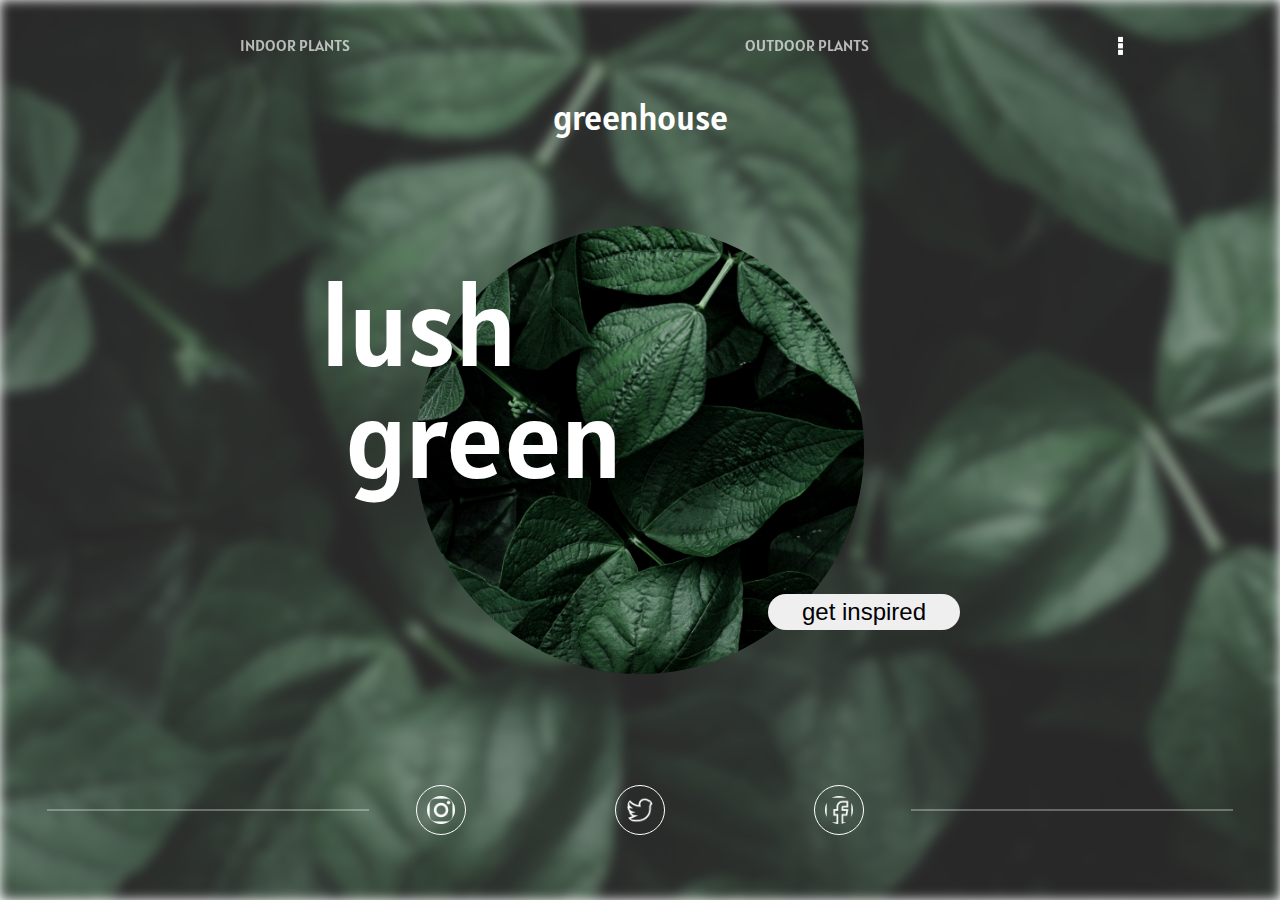
<file: index.html>
<!DOCTYPE html>
<html lang="en">
<head>
    <meta charset="UTF-8">
    <meta name="viewport" content="width=device-width, initial-scale=1.0">
    <meta http-equiv="X-UA-Compatible" content="ie=edge">
    <title>Document</title>
    <link href="https://fonts.googleapis.com/css?family=Alatsi&display=swap" rel="stylesheet">
    <link rel="stylesheet" href="reset.css"/>
    <link rel="stylesheet" href="index.css"/>
    <script src="index.js"></script>
</head>
<body>
    <div class="main">
            <div class="top">
                <div class="menu-layer">
                        <div id="dropDown" class="dropdown-content">
                                <a href="credit.html">About Us</a>
                                <a href="credit.html">Contact</a>
                                <!-- <a href="#">Account</a> -->
                                <form class="search-drop">
                                    <input class="search-drop-inner" />
                                    <img class="search-drop-icon" src="search.png"/>
                                </form>
                                <div class="close" onclick="dropDown()">X</div>
                            </div>
                        <div class="top-left">
                            <li href="/credit.html"><a href="credit.html">INDOOR PLANTS</a></li>
                            <li href="/credit.html"><a href="credit.html">OUTDOOR PLANTS</a></li>
                        </div>
                        <div class="top-right">
                            <div class="search-standalone"></div>
                            <div class="kebab">
                                <img onclick="dropDown()" id="kb" class="k-img" src="./kebab.png">

                                </div>
                               

                            </div>
                    </div>
                    <div class="top-title">
                        greenhouse
                    </div>
                </div>        
                <div class="mid">
                    <section class="subtitle">
                        <h2 class="sub-top">lush</h2>
                        <h2 class="sub-bot">green</h2>
                    </section>
                    <section class="mid-button">
                        <button class="insp"><a href="credit.html">get inspired</a></button>
                    </section>
                </div>  
                <div class="bot">
                    <hr class="l-line">
                    <div class="social">
                        <img src='./instagram.png' class="social-item social-i" />
                        <img src='./twitter.png' class="social-item social-t" /> 
                        <img src='./facebook.png' class="social-item social-f" />
                    </div>
                    <hr class="l-line">

                </div>  
        <div class="background">
            <div class="bg-main"></div>
        
            <div class="circle"></div>
        </div>



    </div>
</body>
</html>
</file>
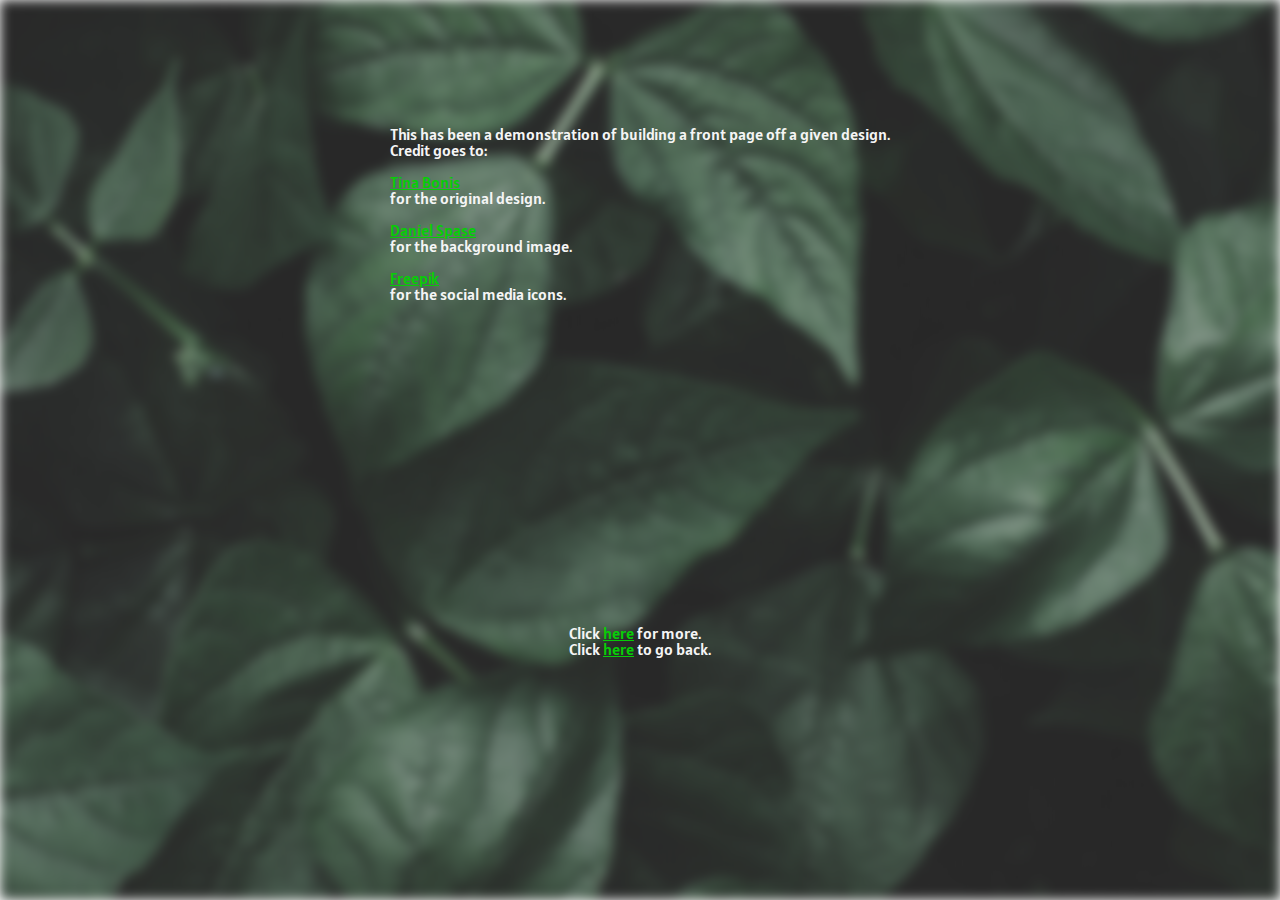
<file: credit.html>
<!DOCTYPE html>
<html lang="en">
<head>
    <meta charset="UTF-8">
    <meta name="viewport" content="width=device-width, initial-scale=1.0">
    <meta http-equiv="X-UA-Compatible" content="ie=edge">
    <title>Document</title>
    <link href="https://fonts.googleapis.com/css?family=Alatsi&display=swap" rel="stylesheet">
    <link rel="stylesheet" href="reset.css"/>
    <link rel="stylesheet" href="index.css"/>
    <link rel="stylesheet" href="credit.css"/>
    <script src="index.js"></script>
</head>
<body>
    <div class="main">
        <div class="credit-text">
            This has been a demonstration of building a front page off a given design.
            <br>
            Credit goes to:
            <br>
            <br>
            <a href="https://dribbble.com/shots/7033490-Greenhouse-Web-16/attachments/33510?mode=media">Tina Bonis</a> for the original design.             
            <br>
            <br>
            <a href="https://unsplash.com/@danielspase">Daniel Spase</a> for the background image. 
            <br>
            <br>
            <a href="https://www.flaticon.com/authors/freepik">Freepik</a> for the social media icons.
        </div>    

        <div class="footer">
                <p>Click <a href="http://www.opticalfalicy.com/">here</a> for more.</p>
                <p>Click <a href="/index.html">here</a> to go back.</p>
            </div>
            
        <div class="background">
            <div class="bg-main"></div>
        
        </div>



    </div>
</body>
</html>
</file>
<file: index.css>
body{
    width: 100vw;
    height: 100vh;
    font-family: 'Alatsi', sans-serif;
    
}

.main{
    width: 100vw;
    height: 95vh;
    
    display: flex;
    align-items: center;
    justify-content: space-between;
    
    flex-direction: column;
}

@media screen and (min-width: 320px){



.background{

    width: 100%;
    height: 100vh;
    display: flex;
    justify-content: center;
    align-items: center;
    position: absolute;
    z-index: 0;
}

.bg-main{
    width: 100%;
    height: 100vh;
    background-image: url("l-bg.jpg");
    background-size: 100vw 100vh;
    filter: blur(6px);
    position: absolute;
    z-index: 0;
}

.circle{
    width: 55vw;
    height: 55vw;
    background-image: url('l-bg.jpg');
    background-size: cover;
    border-radius: 360px;
    position: relative;
    z-index: 2;
    filter: contrast(1.5)
    /* display: none; */
}

.top{
    position: relative;
    z-index: 3;
    display: flex;
    width: 100vw;
    height: 15vh;
    justify-content: space-between;
    align-items: center;
    flex-direction: column;
    color: white;
    font-size: 1rem;
}

.menu-layer{
    display: flex;
    flex-direction: row;
    width: 100vw;
    height: 10vh;
    justify-content: space-evenly;
    align-items: center;
    font-size: .8rem;

}

/* .ui-top{
    position: relative;
    z-index: 3;
    display: flex;
    width: 100vw;
    height: 2vh;
    justify-content: space-evenly;
    flex-direction: row; */

/* } */

.top-left{
    display: flex;
    flex-direction: row;
    justify-content: space-around;
    width: 80vw;
    font-size: .55rem;
    font-weight: 10;
    opacity: .70;
}

.top-left a{
    text-decoration: none;
    color: whitesmoke;
}

.top-title{
    width: 100vw;
    font-size: 1rem;
    display: flex;
    justify-content: center;
}

.top-right{
    display: flex;
    /* justify-content: space-evenly; */
    width: 10vw;
    height: 2vh;
    /* width: 15vw;
    height: 5vh;
    border: solid white 1px;
    border-radius: 360px; */
    /* background: #000; */

}



.kebab{
    cursor: pointer;
    display: inline-block;
    box-sizing: border-box;
    position: absolute;
    z-index: 2;
    /* padding: 0 16px; */
    /* top: 12px; */
}

.kebab dot{
    width: 6px;
    height: 6px;
    border-radius: 5px;
    margin: 3px 0;
    background: white;
}

.k-img{
    height: 2.5vh;

}

/* .k-img:hover, .k-img:focus{
    filter: invert();
} */

.dropdown-content{
    display: none;
    position: absolute;
    background: rgb(84, 102, 86);
    width: 100vw;
    height: 70%;
    box-shadow: 0px 8px 16px 0px rgba(0,0,0,0.2);
    z-index: 3;
    /* animation-name: slidein;
    animation: 20s linear 20s; */
    
}

.dropdown-content a {
    color: rgba(255, 255, 255, 0.753);
    /* padding: 12px 16px; */
    text-decoration: none;
    display: flex; 
    flex-direction: row;
    justify-content: space-evenly;
    width: 16%;
}

.dropdown-content a:hover {background: rgb(148, 147, 147);}

.search-drop{
    width: 40%;
    height: 5vh;
    border: solid rgba(201, 206, 202, 0.856) 1px;
    background: whitesmoke;
    border-radius: 360px;
    display: flex;
    align-items: center;
    justify-content: space-around;
    /* display: none; */
}

.search-drop-inner{
    width: 80%;
    height: 4.5vh;
    border: solid whitesmoke 1px;
    background: whitesmoke;
    border-radius: 360px;
}

.search-drop-icon{
    width: 10%;
    height: 30%;
}

.show {
    display: flex;
    flex-direction: row;
    justify-content: space-evenly;
    align-items: center;
    animation-name: slidein;
    /* animation: 20s infinite 20; */
    
}

.close{
    color: whitesmoke;
    width: 5px;
    height: 50px;
}

.hide {display: none;}

.mid{
    color: white;
    z-index: 3;
    height: 20vh;
    width: 85vw;
    display: flex;

    justify-content: space-between;
    align-content: space-between;
}

.subtitle{
    font-size: 10vw;
}

.sub-bot{
    padding-left: 25px;
}

.mid-button{
    height: 100%;
    display: flex;
    align-items: flex-end;
}

.insp{
    border: none;
    border-radius: 150px;
    height: 4vh;
    width: 35vw;
}

.insp a{
    color: black;
    text-decoration: none;
}

.bot{
    width: 100vw;
    height: 10vh;
    display: flex;
    align-items: center;


}

.l-line{
    color: white;
    opacity: .3;
    border: 1px solid white;
    z-index: 3;
    position: relative;
    width: 25%;
    height: 0;
    /* margin-top: 6%; */
    /* height: .099vh; */
}

.social{
    width: 35vw;
    height: 10vh;
    display: flex;
    justify-content: space-between;
    align-items: center;


}

.social-i{
    position: relative;
    z-index: 3;
    width: 25px;
    height: 25px;
    /* background: white; */
    filter: invert();
}

.social-t{
    
    position: relative;
    z-index: 3;
    width: 25px;
    height: 25px;
    filter: invert();
    
}

.social-f{
    position: relative;
    z-index: 3;
    width: 25px;
    height: 25px;
    filter: invert();
}

.social-item{
    width: 4vw;
    height: 4vw;
    border: 1px solid ;
    border-radius: 360px;
    padding: 10px;
    z-index: 3;
}

}

@media screen and (min-width: 700px){
    
    .dropdown-content{
        font-size: 1.2rem;
    }

    .search-drop-inner{
        font-size: 1.2rem;
    }

    .search-drop-icon{
        width: 5%;
    }
    
    .top-left{
        font-size: .75rem;

    }

    .top-title{
        font-size: 2rem;
    }

    .mid{
        width: 75%;
    }

    .insp{
        font-size: 1rem;
    }

    .social{
        align-items: center;
    }

    .social-item{
        width: 3.5vw;
        height: 3.5vw;
        /* align-items: center; */
    }
}

@media screen and (min-width: 1000px) and (max-height: 990px) {
    @media screen and (min-width: 1000px){
        .circle{
            width: 30vw;
            height: 30vw;
        }
    
        .dropdown-content{
            font-size: 1.2rem;
        }
    
        .search-drop{
            width: 25%;
            height: 5vh;
        }
    
        .search-drop-inner{
            font-size: 1.6rem;
        }

        .search-drop-icon{
            width: 4%;
        }
        
        .close{
            height: 25px;
        }
    
        .top-left{
            font-size: .75rem;
        }
    
        .top-title{
            font-size: 2.2rem;
        }
    
        .mid{
            width: 40%;
            height: 40vh;
    }
    
    .subtitle{
        font-size: 7rem;
    }
    
    .mid-button{
        width: 30%;
    }
    
    .insp{
        font-size: 1.2rem;
    }
    
    .social-item{
        width: 1.2vw;
        height: 1.2vw;
    }
    }

}


@media screen and (min-width: 1000px) and (min-height: 1000px){
    .circle{
        /* width: 35vw; */
        /* height: 35vw; */
    }

    .dropdown-content{
        font-size: 1.6rem;
    }

    .search-drop-inner{
        font-size: 1.6rem;
    }

    .top-left{
        font-size: 1.2rem;
    }

    .top-title{
        font-size: 3rem;
    }

    .insp{
        font-size: 1.5rem;
    }
}


    @media screen and (min-width: 1000px) and (max-height:900px){
        .circle{
            width: 35vw;
            height: 35vw;
        }

        .dropdown-content{
            font-size: 1.6rem;
        }

        .search-drop{
            width: 25%;
            height: 6vh;
        }

        .search-drop-inner{
            font-size: 1.6rem;
        }
        
        .close{
            height: 25px;
        }

        .top-left{
            font-size: 1rem;
        }

        .top-title{
            font-size: 2.2rem;
        }

        .mid{
            width: 50%;
            height: 40vh;
    }

    .subtitle{
        font-size: 7rem;
    }

    .mid-button{
        width: 30%;
    }

    .insp{
        font-size: 1.5rem;
    }

    .social-item{
        width: 2.2vw;
        height: 2.2vw;
    }
}


@media screen and (min-width: 2000px){
    .circle{
        width: 30%;
        height: 60%;
    }

    .dropdown-content{
        font-size: 1.6rem;
    }

    .search-drop{
        width: 25%;
        height: 6vh;
    }

    .search-drop-inner{
        font-size: 1.6rem;
    }
    
    .close{
        height: 25px;
    }

    .top-left{
        font-size: 1rem;
    }

    .top-title{
        font-size: 2.2rem;
    }

    .mid{
        width: 38%;
        height: 40vh;
}

.subtitle{
    font-size: 7.5rem;
}

.mid-button{
    width: 30%;
}

.insp{
    font-size: 1.5rem;
}

.social-item{
    width: 1.5vw;
    height: 1.5vw;
}
}
</file>
<file: credit.css>
.credit-text{
    z-index: 3;
    color: whitesmoke;
    height: 100vh;
    display: flex;
    flex-direction: column;
    justify-content: center;
}

.credit-text a{
    color: rgb(7, 204, 7)
}

.footer{
    
        z-index: 3;
        color: whitesmoke;
        height: 100vh;
        display: flex;
        flex-direction: column;
        justify-content: center;
    
}

.footer a{
    color: rgb(7, 204, 7)
}
</file>
